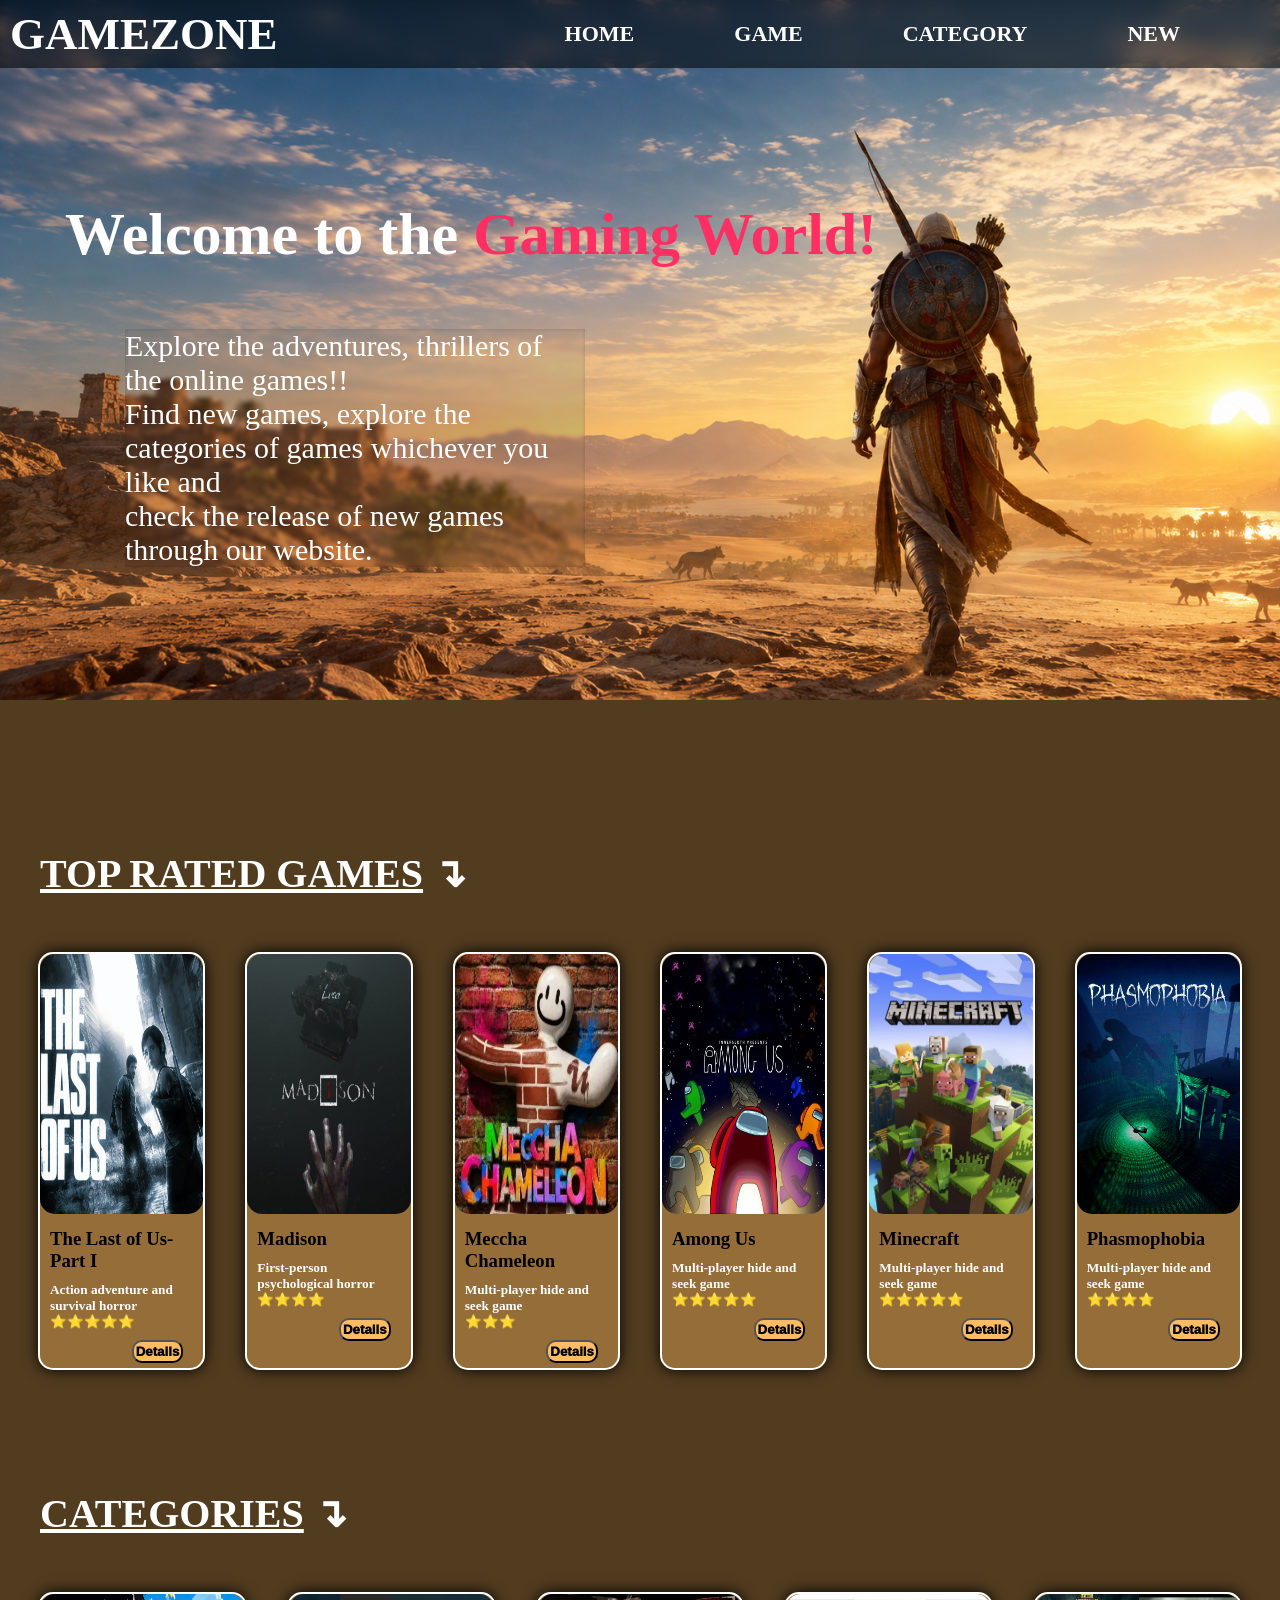
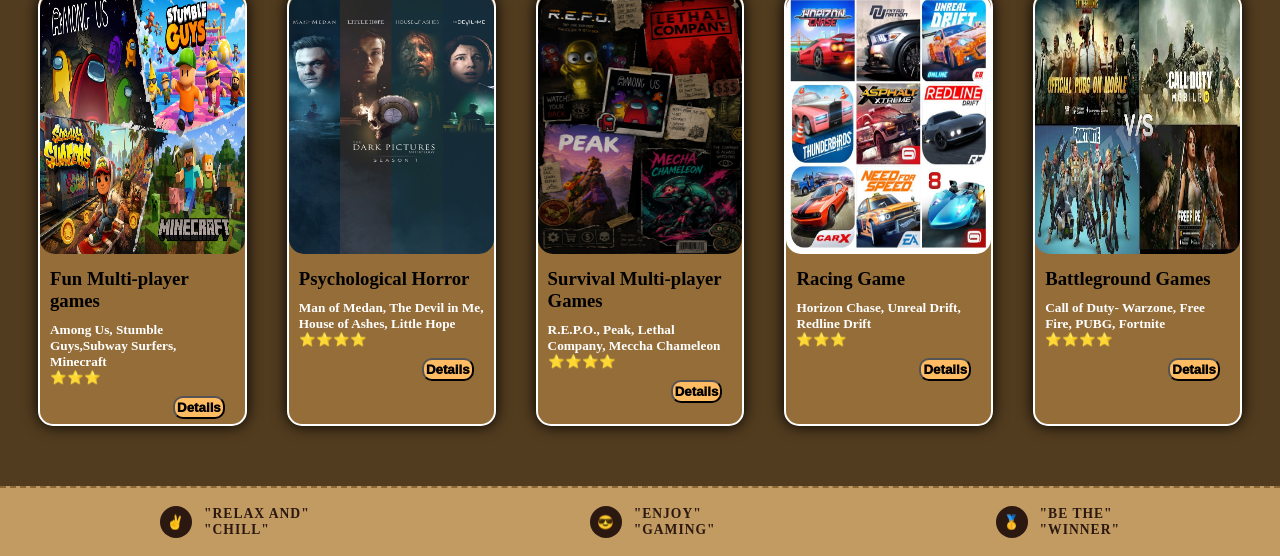
<file: index.html>
<!DOCTYPE html>
<html lang="en">
<head>
    <meta charset="UTF-8">
    <meta name="viewport" content="width=device-width, initial-scale=1.0">
    <title>Gamezone</title>
    <link rel="icon" type="image/png" href="image/ChatGPT Image Aug 25, 2026, 10_37_10 PM.png">

    <link rel="stylesheet"  href="indexstyle.css">
</head>
<body>
    <!-- navbar -->
        <nav class="navbar">
        <h1>GAMEZONE</h1>
        <div class="nav-links">
            <a href="#home">HOME</a>
            <a href="game.html" target="_blank">GAME</a>
            <a href="category.html" target="_blank">CATEGORY</a>
            <a href="new.html" target="_blank">NEW</a>
        </div>
     </nav>
     <!-- header -->
  <section class="section1">
    <header class="header">
        <div class="style">
            <h1>Welcome to the <span style="color: #FF2E63">Gaming World!</span></h1>
            <p>Explore the adventures, thrillers of the online games!!<br>
            Find new games, explore the categories of games whichever you like and</br> check the release of new games through our website.</p>
        </div>
    </header>
    </section>
    <!-- main section/ games list -->
    
        <main class="section">
           
            <h1 class="heading"><u>TOP RATED GAMES</u> ↴</h1>
            <div class="games">
                <div class="card">
                    <img src="image/Screenshot 2026-08-26 005801.png" alt="The Last of Us-Part I">
                    <h3>The Last of Us-Part I</h3>
                    <h5>Action adventure and survival horror<br>⭐⭐⭐⭐⭐</h5>
                    <a href="game.html" target="_blank"><button>Details</button></a>
                </div>
                <div class="card">
                    <img src="image/Screenshot 2026-08-26 010756.png" alt="Madison">
                    <h3>Madison</h3>
                    <h5>First-person psychological horror<br>⭐⭐⭐⭐</h5>
                    <a href="" target="_blank"><button>Details</button></a>
                </div>
                <div class="card">
                    <img src="image/image.png" alt="Meccha Chameleon">
                    <h3>Meccha Chameleon</h3>
                    <h5>Multi-player hide and seek game<br>⭐⭐⭐</h5>
                    <a href="" target="_blank"><button>Details</button></a>
                </div>
                <div class="card">
                    <img src="image/among us.jpg" alt="Among Us">
                    <h3>Among Us</h3>
                    <h5>Multi-player hide and seek game<br>⭐⭐⭐⭐⭐</h5>
                    <a href="" target="_blank"><button>Details</button></a>
                </div>
                <div class="card">
                    <img src="image/download (15).jpg" alt="Minecraft">
                    <h3>Minecraft</h3>
                    <h5>Multi-player hide and seek game<br>⭐⭐⭐⭐⭐</h5>
                    <a href="" target="_blank"><button>Details</button></a>
                </div>
                <div class="card">
                    <img src="image/download (16).jpg" alt="Phasmophobia">
                    <h3>Phasmophobia</h3>
                    <h5>Multi-player hide and seek game<br>⭐⭐⭐⭐</h5>
                    <a href="" target="_blank"><button>Details</button></a>
                </div>
            </div>
            <h1 class="heading1"><u>CATEGORIES</u> ↴</h1>
            <div class="games">
                <div class="card">
                    <img src="image/ChatGPT Image Aug 31, 2026, 08_22_46 PM.png" alt="fun multiplayer game">
                    <h3>Fun Multi-player games</h3>
                    <h5>Among Us, Stumble Guys,Subway Surfers, Minecraft<br>⭐⭐⭐</h5>
                    <a href="" target="_blank"><button>Details</button></a>
                </div>
                <div class="card">
                    <img src="image/download (1).jpg" alt="Psychological horror">
                    <h3>Psychological Horror</h3>
                    <h5>Man of Medan, The Devil in Me, House of Ashes, Little Hope<br>⭐⭐⭐⭐</h5>
                    <a href="category.html" target="_blank"><button>Details</button></a>
                </div>
                <div class="card">
                    <img src="image/ChatGPT Image Aug 26, 2026, 09_21_46 PM.png" alt="Multi-player games">
                    <h3>Survival Multi-player Games</h3>
                    <h5>R.E.P.O., Peak, Lethal Company, Meccha Chameleon<br>⭐⭐⭐⭐</h5>
                    <a href="" target="_blank"><button>Details</button></a>
                </div>
                 <div class="card">
                    <img src="image/Unreal Drift Horizon Chase Thunderbirds Parking Challenge Asphalt Xtreme Redline Drift Nitro Nation Asphalt 8 Airborne Need For Speed No Limits & CarX Highway Racing Best Racing Games Android (2017).jpg" alt="race game">
                    <h3>Racing Game</h3>
                    <h5>Horizon Chase, Unreal Drift, Redline Drift<br>⭐⭐⭐</h5>
                    <a href="" target="_blank"><button>Details</button></a>
                </div>
                <div class="card">
                    <img src="image/World.jpg" alt="Battleground games">
                    <h3>Battleground Games</h3>
                    <h5>Call of Duty- Warzone, Free Fire, PUBG, Fortnite<br>⭐⭐⭐⭐</h5>
                    <a href="" target="_blank"><button>Details</button></a>
                </div>
            </div>
        </main>
      <!-- footer -->
    <footer class="footer">
        <div class="footer-end">
            <div class="footer-icon">✌️</div>
            <div>
                "RELAX AND"
                <br>
                "CHILL"
            </div>
        </div>
        <div class="footer-end">
            <div class="footer-icon">😎</div>
            <div>
                "ENJOY"
                <br>
                "GAMING"
            </div> 

        </div>
        <div class="footer-end">
            <div class="footer-icon">🥇</div>
            <div>
                "BE THE"
                <br>
                "WINNER"
            </div> 
               
        </div>

    </footer>

    </body>
    </html>
</file>
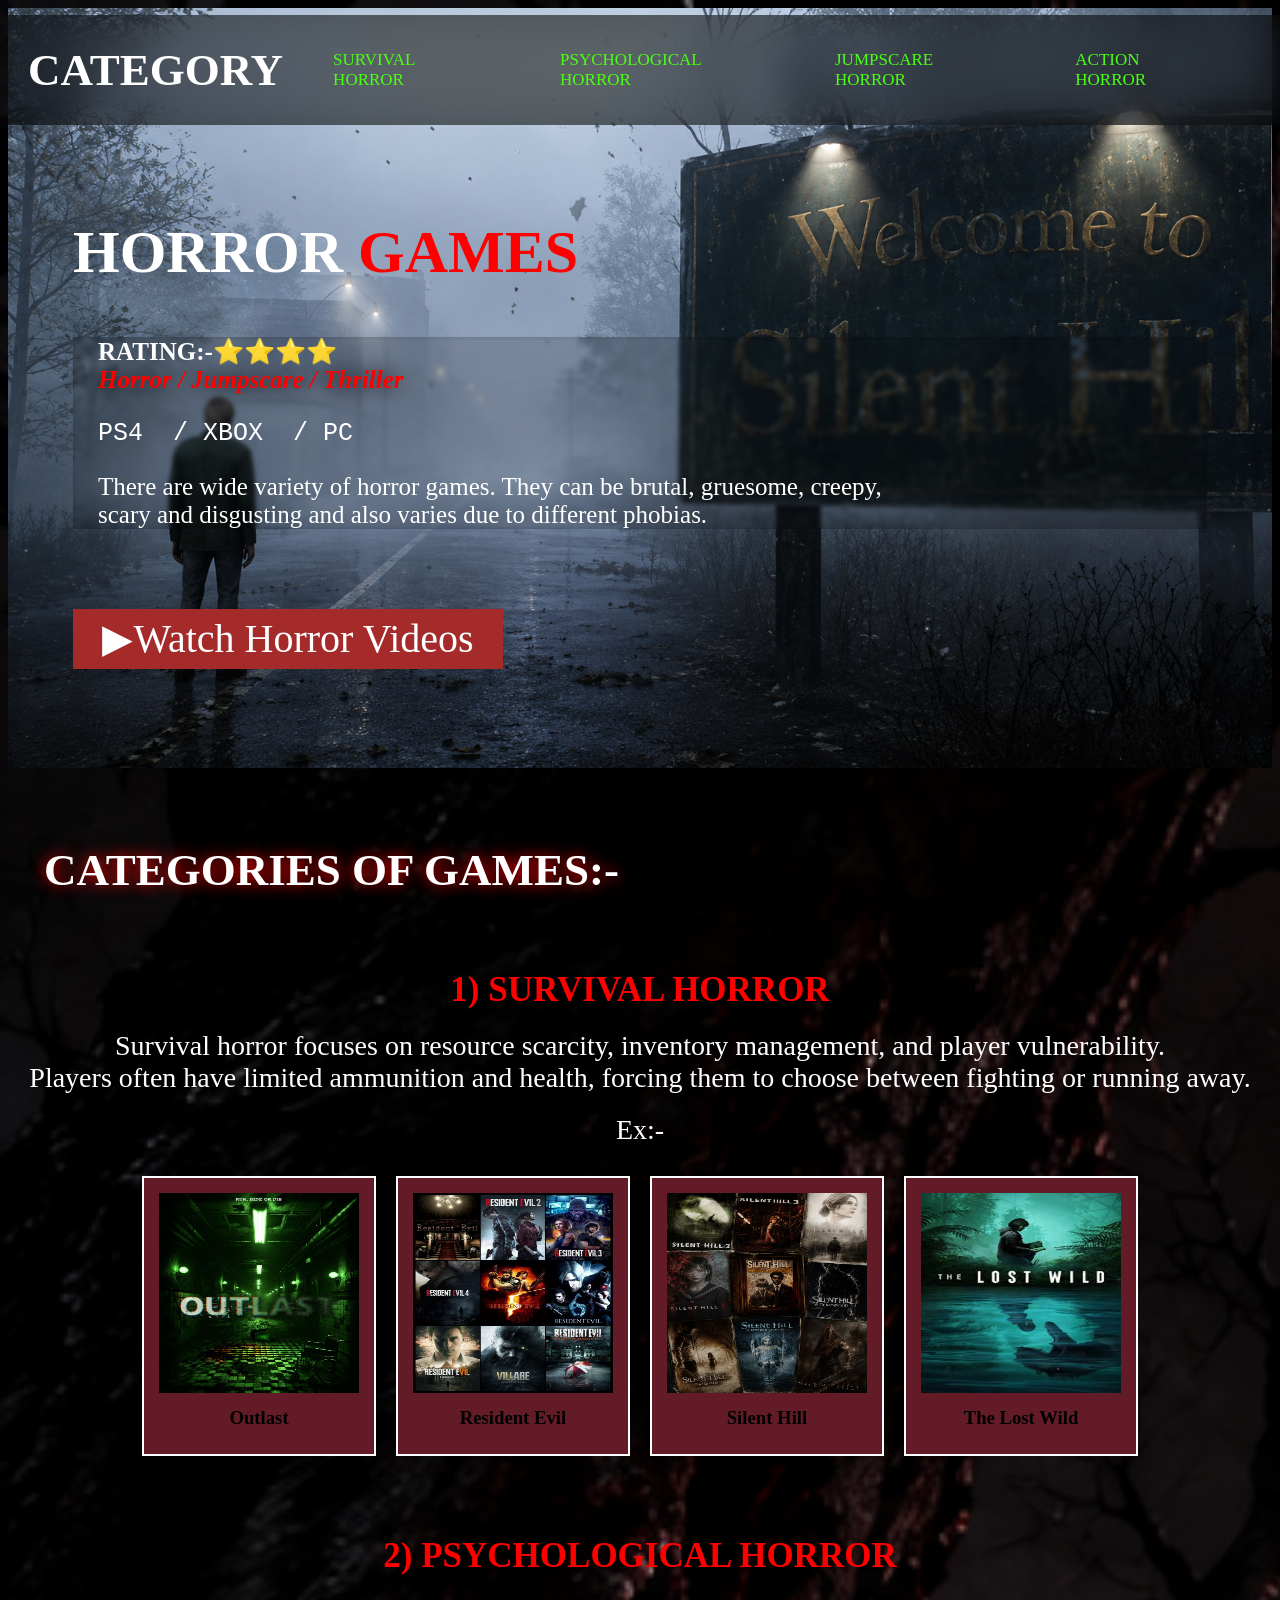
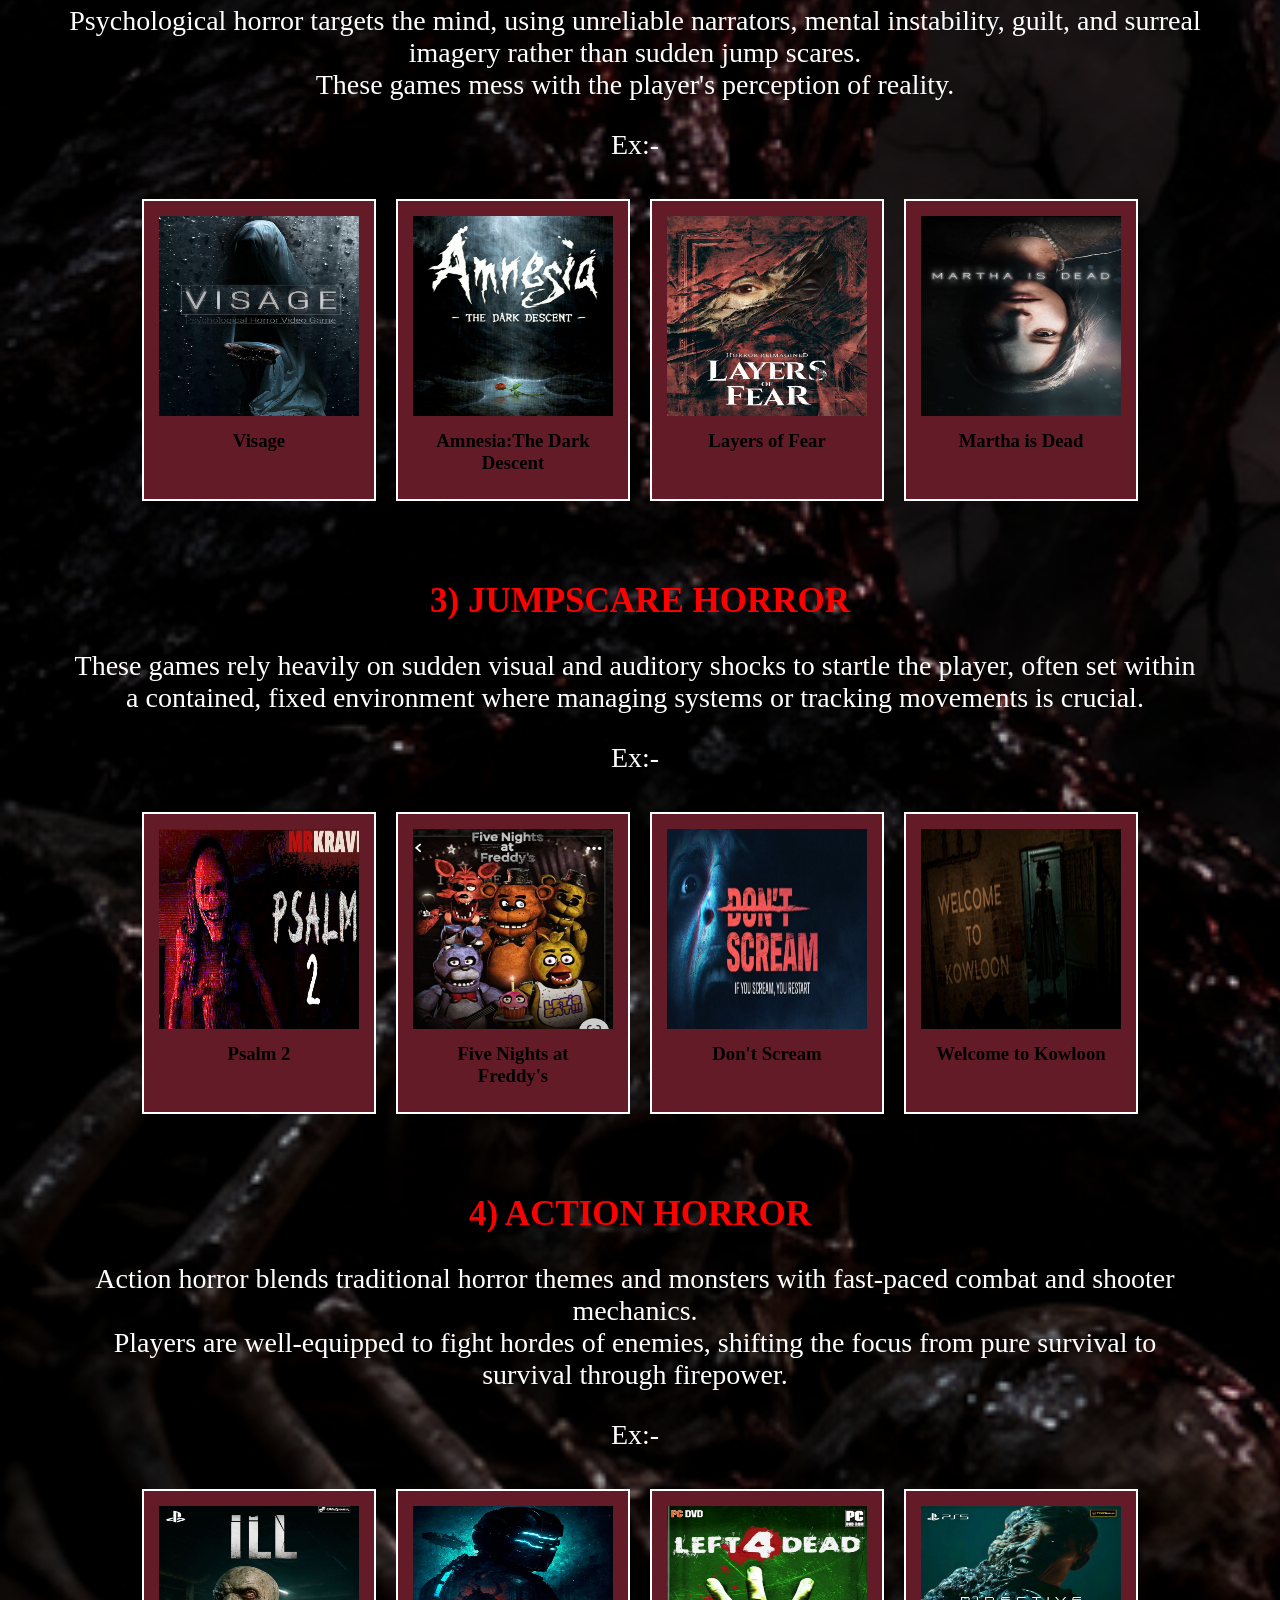
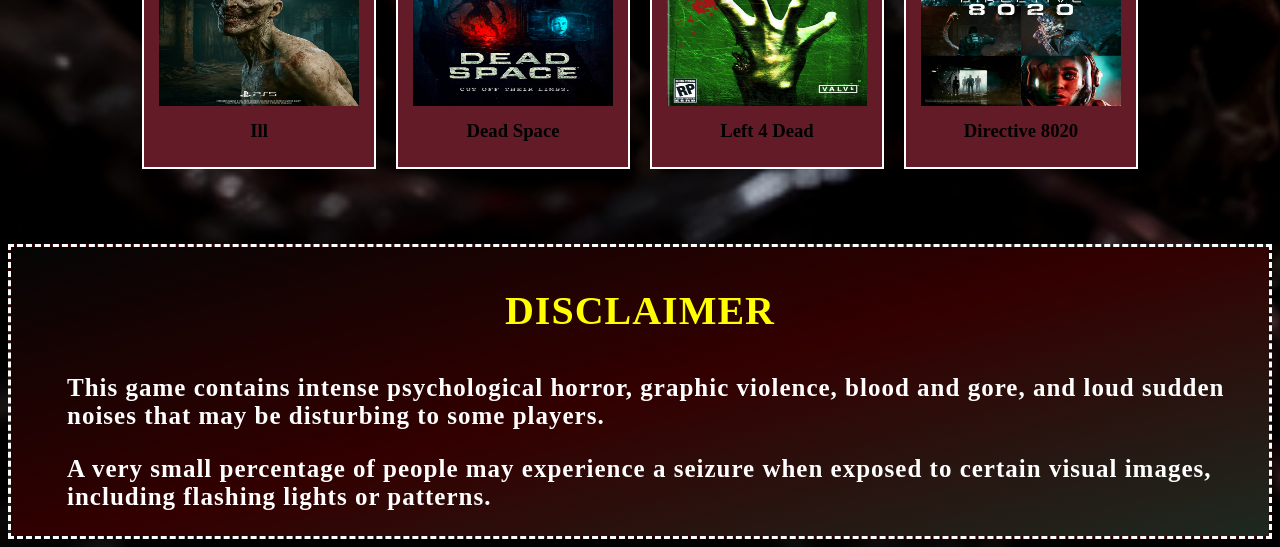
<file: category.html>
<!DOCTYPE html>
<html lang="en">
<head>
    <meta charset="UTF-8">
    <meta name="viewport" content="width=device-width, initial-scale=1.0">
    <title>CATEGORIES</title>
    <link rel="icon" type="image/png" href="image/download (3).jpg">
    <link rel="stylesheet" href="categorystyle.css">
</head>
<body background="image/ChatGPT Image Aug 27, 2026, 02_06_18 PM.png">
    <!-- navbar -->
        <section class="section1">
        <nav class="navbar">
        <h2>CATEGORY</h2>
        <div class="navlinks">
         <a href="#s-horror">SURVIVAL HORROR</a>
        <a href="#p-horror">PSYCHOLOGICAL HORROR</a>
        <a href="#j-horror">JUMPSCARE HORROR</a>
        <a href="#a-horror">ACTION HORROR</a>
        </div>
     </nav>
      <!-- header -->
  
    <header class="header">
        <div class="style">
            <h2>HORROR <span style="color: red"> GAMES</span></h2>
           <div class="box">
               <div class="rate">

                <b>RATING:-</b>⭐⭐⭐⭐<br>      <b><i><span style="color: red;">Horror  /  Jumpscare  /  Thriller</i></span></b>
               <pre>PS4  / XBOX  / PC</pre>
              <p>There are wide variety of horror games. They can be brutal, gruesome, creepy,<br> scary and disgusting and also varies due to different phobias.</p>
               </div>
           </div>
           <div class="video">
        
                    <p><a href="https://www.youtube.com/watch?v=gaofRVywL14" target="_blank">▶Watch Horror Videos</a></p>
           </div>

    </header>
  </section>
  <!-- main section -->
 <section class="section2">
 <main class="hero">
    <h1>CATEGORIES OF GAMES:-</h1>
    <br>
    <div class="one">
    
        <section id="s-horror">
            <h2>1) SURVIVAL HORROR</h2>
            <p>Survival horror focuses on resource scarcity, inventory management, and player vulnerability. <br>Players often have limited ammunition and health, forcing them to choose between fighting or running away.</p>
            <p>Ex:-</p>
            <div class="games">
                <div class="card">
                <img src="image/Outlast Poster.jpg" alt="outlast">
                <h3>Outlast</h3>
                </div>
                <div class="card">
                <img src="image/download (4).jpg" alt="Resident Evil">
                <h3>Resident Evil</h3>
                </div>
                <div class="card">
                    <img src="image/Silent Hill.jpg" alt="Silent Hill">
                    <h3>Silent Hill</h3>
                </div>
                <div class="card">
                <img src="image/New Dinosaur Survival-Horror Game Confirmed for___.jpg" alt="the lost wild">
                <h3>The Lost Wild</h3>
                </div>
            </div>
        </section>
</section>
<section class="section3">
            <section id="p-horror">
                <div class="two">
                <h2>2) PSYCHOLOGICAL HORROR</h2>
                <p>Psychological horror targets the mind, using unreliable narrators, mental instability, guilt, and surreal imagery rather than sudden jump scares.<br> These games mess with the player's perception of reality.</p>
                <p>Ex:-</p>
                <div class="games">
                    <div class="card">
                <img src="image/VISAGE (2020 VIDEO GAME) - PARANORMAL PROPAGANDA.jpg" alt="visage">
                <h3>Visage</h3>
                </div>
                <div class="card">
                <img src="image/Amnesia_ The Dark Descent (2010).jpg" alt="Amnesia">
                <h3>Amnesia:The Dark Descent</h3>
                </div>
                <div class="card">
                    <img src="image/download (5).jpg" alt="LAYERS OF FEAR">
                    <h3>Layers of Fear</h3>
                </div>
                <div class="card">
                <img src="image/martha is ded.jpg" alt="Martha is dead">
                <h3>Martha is Dead</h3>
                </div>
            </div>
            </div>
        </section>
    </section>
    <section class="section4">
        <section id="j-horror">
            <div class="three">
            <h2>3) JUMPSCARE HORROR</h2>
            <p>These games rely heavily on sudden visual and auditory shocks to startle the player, often set within a contained, fixed environment where managing systems or tracking movements is crucial.</p>
            <p>Ex:-</p>
            <div class="games">
                <div class="card">
                <img src="image/Screenshot 2026-08-31 234610.png" alt="psalm">
                <h3>Psalm 2</h3>
                </div>
                <div class="card">
                <img src="image/fnaf.jpg" alt="fnaf">
                <h3>Five Nights at Freddy's</h3>
                </div>
                <div class="card">
                    <img src="image/Scream Sound _ Free Horror Game Downloads for Spooky Fun __ Fast Access to Top Picks.jpg" alt="don't Scream">
                    <h3>Don't Scream</h3>
                </div>
                <div class="card">
                <img src="image/Welcome to Kowloon.jpg" alt="wtk">
                <h3>Welcome to Kowloon</h3>
                </div>
            </div>
            </div>
        </section>
    </section>
    <section class="section5">
        <section id="a-horror">
          <div class="four">
            <h2>4) ACTION HORROR</h2>
            <p>Action horror blends traditional horror themes and monsters with fast-paced combat and shooter mechanics.<br> Players are well-equipped to fight hordes of enemies, shifting the focus from pure survival to survival through firepower.</p>
            <p>Ex:-</p>
            <div class="games">
                <div class="card">
                <img src="image/ILL.jpg" alt="ill">
                <h3>Ill</h3>
                </div>
                <div class="card">
                <img src="image/DEAD SPACE.jpg" alt="dead space">
                <h3>Dead Space</h3>
                </div>
                <div class="card">
                    <img src="image/Left 4 Dead!.jpg" alt="left 4 dead">
                    <h3>Left 4 Dead</h3>
                </div>
                <div class="card">
                <img src="image/DIRECTIVE 8020.jpg" alt="D 8020">
                <h3>Directive 8020</h3>
                </div>
            </div>
            </div>
        </section>
    </section>
    </div>
</main>
</body>
<footer class="footer">
   <section class="section6">
    <div>
        <h3>DISCLAIMER</h3>
        <P>This game contains intense psychological horror, graphic violence, blood and gore, and loud sudden noises that may be disturbing to some players.</P>
        <p>A very small percentage of people may experience a seizure when exposed to certain visual images, including flashing lights or patterns.</p>
    </div>
  </section>
</footer>
   
</html>
</file>
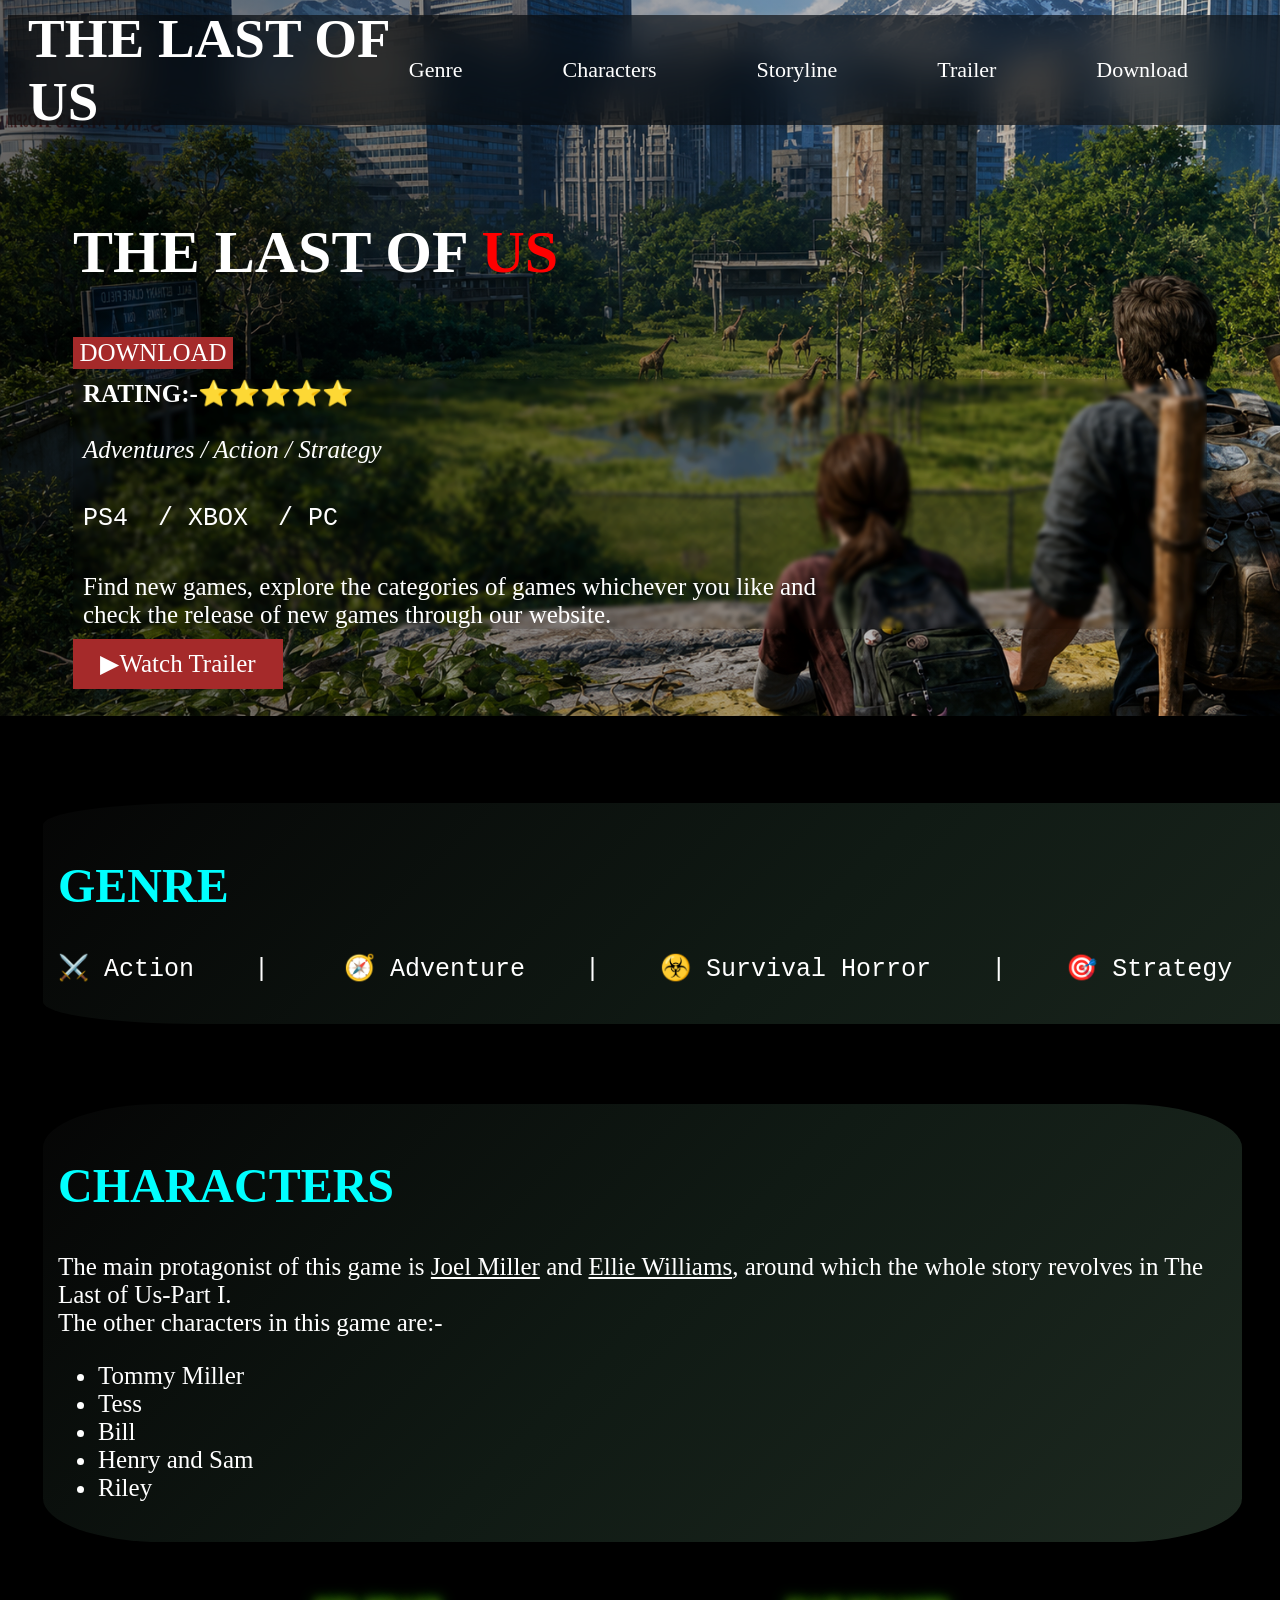
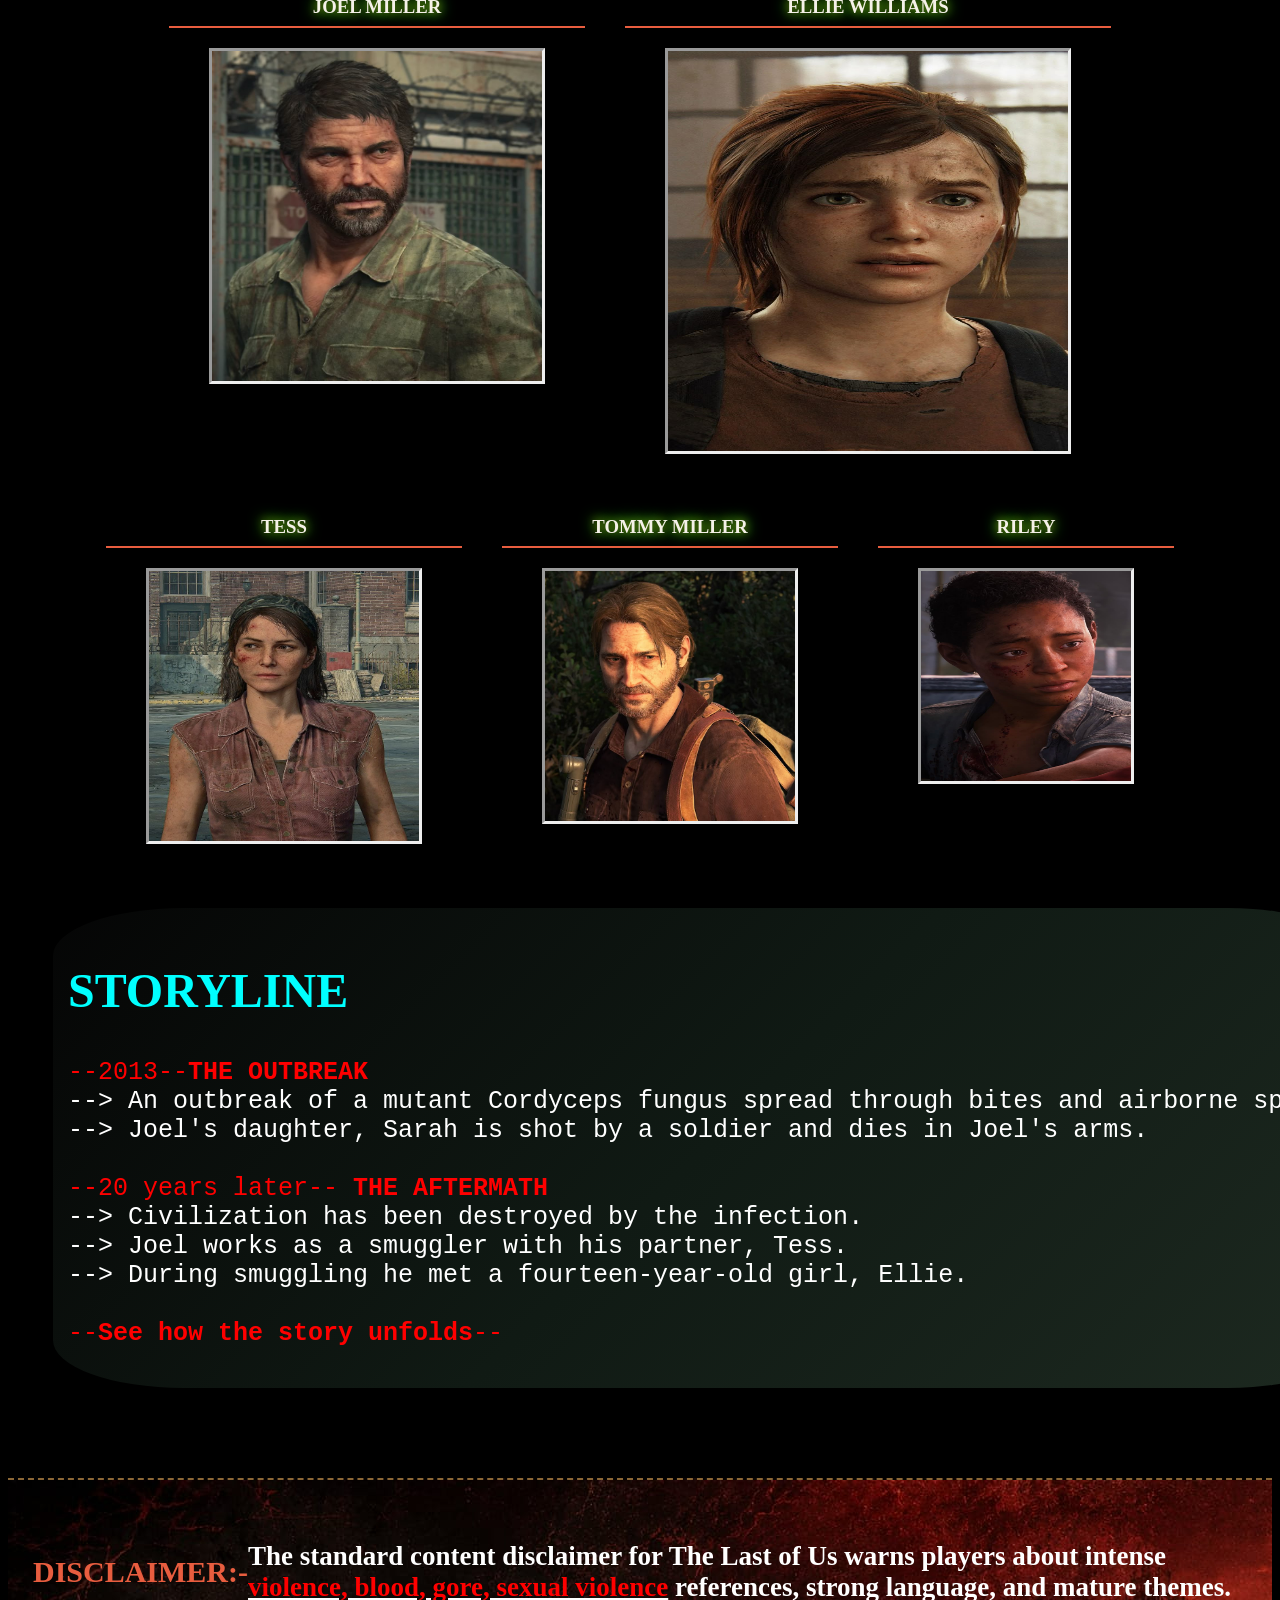
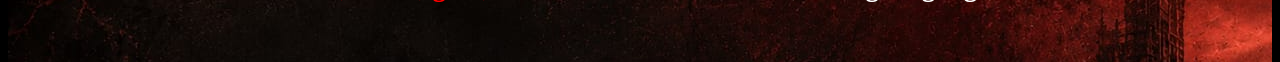
<file: game.html>
<!DOCTYPE html>
<html lang="en">
<head>
    <meta charset="UTF-8">
    <meta name="viewport" content="width=device-width, initial-scale=1.0">
    <title>THE LAST OF US</title>
    <link rel="icon" type="image/png" href="image/Screenshot 2026-08-26 005801.png">
    <link rel="stylesheet" href="gamestyle.css">
</head>
<body>
<!-- navbar -->
 <section class="section1">
        <nav class="navbar">
        <h1>THE LAST OF US</h1>
        <div class="navlinks">
            <a href="#genre">Genre</a>
            <a href="#characters">Characters</a>
            <a href="#storyline">Storyline</a>
            <a href="#trailer">Trailer</a>
            <a href="#download">Download</a>
        </div>
     </nav>
     <!-- header -->
    <header class="header">
        <div class="style">
            <h2>THE LAST OF <span style="color: red">US</span></h2>
             <div class="end-icon">
         <section id="download">
            <p><a href="https://store.steampowered.com/app/1888930/The_Last_of_Us_Part_I/" target="_blank">DOWNLOAD</a></p>
         </section>
             </div>
            <div class="box"><p><b>RATING:-</b>⭐⭐⭐⭐⭐<br><br><i>       Adventures /  Action   / Strategy</i></pre> </p>
         <pre><p>PS4  / XBOX  / PC</p></pre>
            <p>Find new games, explore the categories of games whichever you like and</br> check the release of new games through our website.</p>
            </div>
            <div class="trailer">
                <section id="trailer">
                    <p><a href="https://www.youtube.com/watch?v=WxjeV10H1F0" target="_blank">▶Watch Trailer</a></p>
                </section>
            </div>
        </div>
    </header>
    </section>
    <!-- main section-->
    <section class="section2">
        <section id="genre" class="gen">
         <div class="hero">
            <span style="color: cyan"><h2>GENRE</h2></span>
            <pre><p><span style="color: white">⚔️ Action    |     🧭 Adventure    |    ☣️ Survival Horror    |    🎯 Strategy    |    ⚠️Consequences</span></p></pre></div>
        </section>
    </section>
   <section class="section3">
      <section id="characters" class="char">
       <div class="hero">
            <span style="color: cyan"><h2>CHARACTERS</h2></span>
            <p><span style="color: white">The main protagonist of this game is <u>Joel Miller</u> and <u>Ellie Williams</u>, around which the whole story revolves in The Last of Us-Part I.</br> The other characters in this game are:-<ul><li>Tommy Miller</li><li>Tess</li><li>Bill</li><li>Henry and Sam</li><li>Riley</li></ul></p></span></div>
      </section>
    </section>
    <section class="section4">
       <div class="hero2">
        <section id="characters" class="cast">
             <div class="name">
                <div class="joel">
                <h3>JOEL MILLER</h3>
                <img src="image/✧ joel miller.jpg">
                </div>
            </div>
            <div class="name">
                <div class="ellie">
                <h3>ELLIE WILLIAMS</h3>
                <img src="image/The last of Us Ellie.jpg" >
                </div>
            </div>
           
            <div class="name">
                <div class="tess">
                <h3>TESS</h3>
                <img src="image/tess servopoulos.jpg">
                </div>
            </div>  
             <div class="name">
                <div class="tommy">
                <h3>TOMMY MILLER</h3>
                <img src="image/✧ tommy miller.jpg">
                </div>
            </div> 
            <div class="name">
                <div class="riley">
                <h3>RILEY</h3>
                <img src="image/╰┈➤ The Last of Us icon _ Riley Abel ༊_·˚.jpg">
                </div>
            </div>
        </section>
    </section>
   <section class="section5">
    <section id="storyline" class="story">
        <div class="hero">
        <h2>STORYLINE</H2>
        <pre><p><span style="color: red;">--2013--<B>THE OUTBREAK</B></span>
--> An outbreak of a mutant Cordyceps fungus spread through bites and airborne spores
--> Joel's daughter, Sarah is shot by a soldier and dies in Joel's arms.

<span style="color: red;">--20 years later--<B> THE AFTERMATH</B></span>
--> Civilization has been destroyed by the infection.
--> Joel works as a smuggler with his partner, Tess.
--> During smuggling he met a fourteen-year-old girl, Ellie.

<span style="color: red;">--<B>See how the story unfolds</B>--</span></p></pre></div>
    </section>
</section>
</main>
</body>
<section class="section6">
    <footer class="footer">
    <h2><b>DISCLAIMER:-</h2><h4><span style="color: burlywood;"></span>The standard content disclaimer for The Last of Us warns players about intense<u><span style="color: #FF0000;"> violence, blood, gore, sexual violence</span></u> references, strong language, and mature themes.</span></b></h4>
</footer>
</section>

</html>
</file>
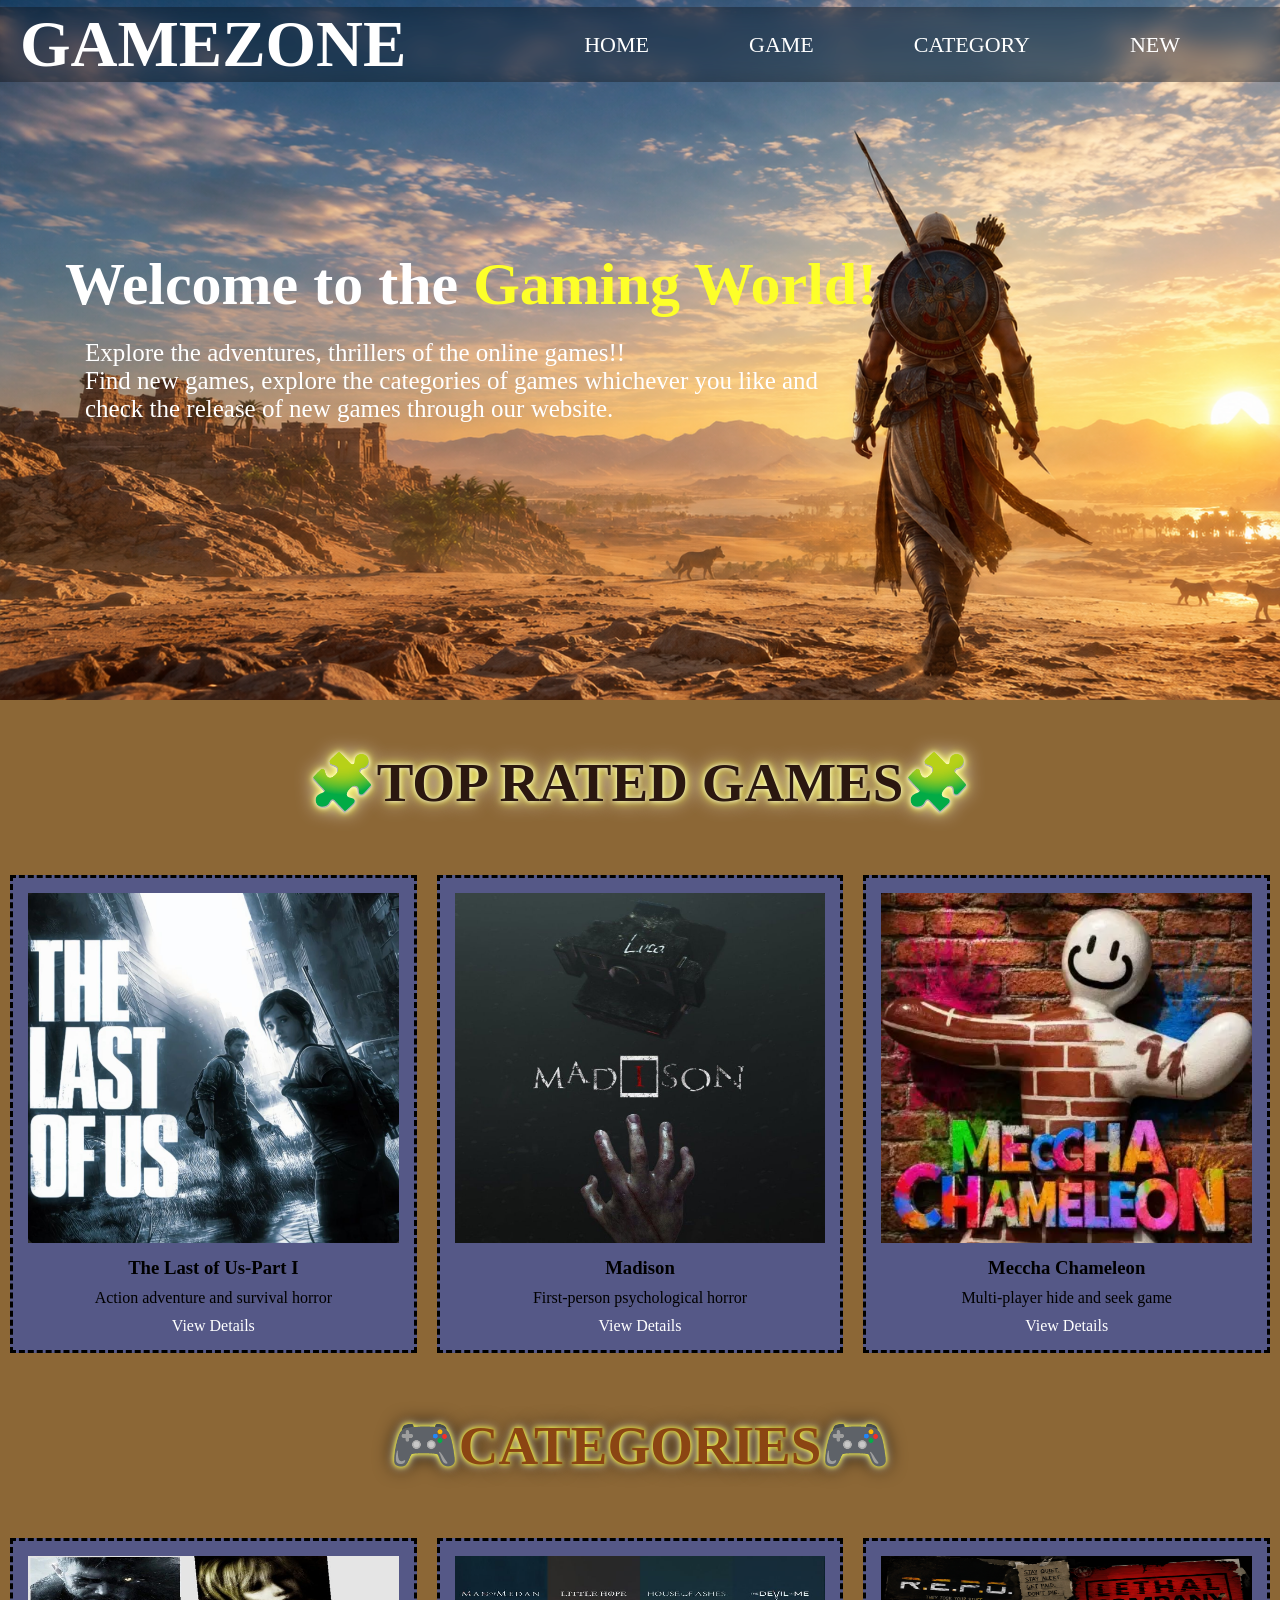
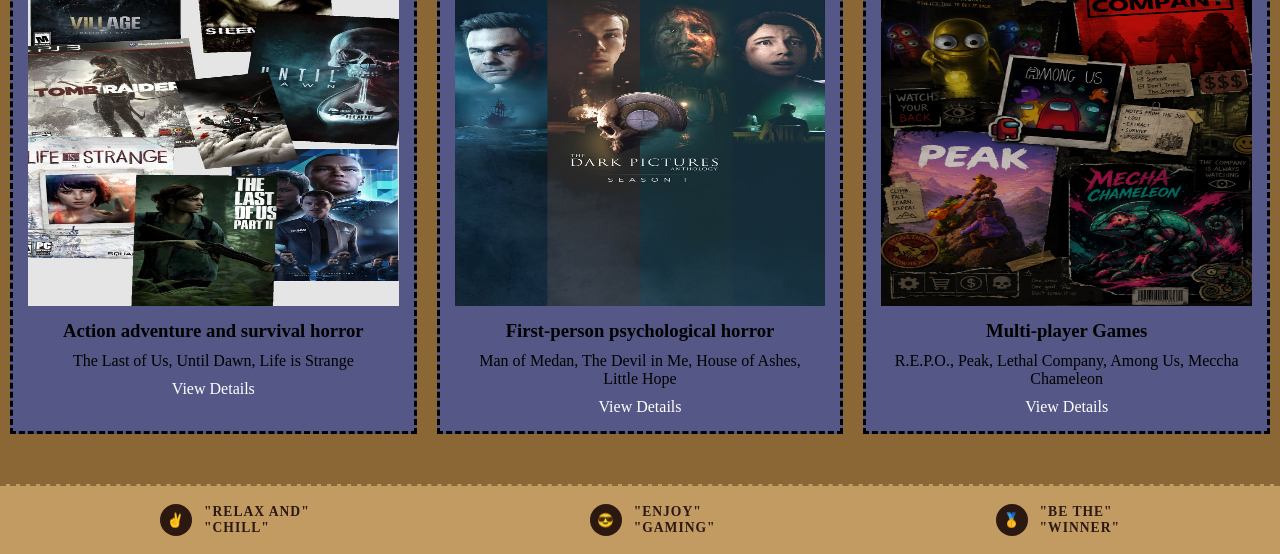
<file: home.html>
<!DOCTYPE html>
<html lang="en">
<head>
    <meta charset="UTF-8">
    <meta name="viewport" content="width=device-width, initial-scale=1.0">
    <title>Gamezone</title>
    <link rel="icon" type="image/png" href="/image/ChatGPT Image Aug 25, 2026, 10_37_10 PM.png">

    <link rel="stylesheet"  href="/homestyle.css">
</head>
<body>
    <!-- navbar -->
    <section class="section1">
        <nav class="navbar">
        <h1>GAMEZONE</h1>
        <div class="navlinks">
            <a href="#home">HOME</a>
            <a href="/game.html" target="_blank">GAME</a>
            <a href="/category.html" target="_blank">CATEGORY</a>
            <a href="/new.html" target="_blank">NEW</a>
        </div>
     </nav>
     <!-- header -->
    <header class="header">
        <div class="style">
            <h1>Welcome to the <span style="color: #FDFF29;">Gaming World!</span></h1>
            <p>Explore the adventures, thrillers of the online games!!<br>
            Find new games, explore the categories of games whichever you like and</br> check the release of new games through our website.</p>
        </div>
    </header>
    </section>
    <!-- main section/ games list -->
    <section class="section2">
        <main class="section">
           
            <h1 class="heading">🧩TOP RATED GAMES🧩</h1>
            <div class="games">
                <div class="card">
                    <img src="/image/Screenshot 2026-08-26 005801.png" alt="The Last of Us-Part I">
                    <h3>The Last of Us-Part I</h3>
                    <p>Action adventure and survival horror</p>
                    <a href="/game.html" target="_blank">View Details</a>
                </div>
                <div class="card">
                    <img src="/image/Screenshot 2026-08-26 010756.png" alt="Madison">
                    <h3>Madison</h3>
                    <p>First-person psychological horror</p>
                    <a href="" target="_blank">View Details</a>
                </div>
                <div class="card">
                    <img src="/image/image.png" alt="Meccha Chameleon">
                    <h3>Meccha Chameleon</h3>
                    <p>Multi-player hide and seek game</p>
                    <a href="" target="_blank">View Details</a>
                </div>
            </div>
            <h1 class="heading1">🎮CATEGORIES🎮</h1>
            <div class="games">
                <div class="card">
                    <img src="/image/download.jpg" alt="Survival horror">
                    <h3>Action adventure and survival horror</h3>
                    <p>The Last of Us, Until Dawn, Life is Strange</p>
                    <a href="" target="_blank">View Details</a>
                </div>
                <div class="card">
                    <img src="/image/download (1).jpg" alt="Psychological horror">
                    <h3>First-person psychological horror</h3>
                    <p>Man of Medan, The Devil in Me, House of Ashes, Little Hope</p>
                    <a href="/category.html" target="_blank">View Details</a>
                </div>
                <div class="card">
                    <img src="/image/ChatGPT Image Aug 26, 2026, 09_21_46 PM.png" alt="Multi-player games">
                    <h3>Multi-player Games</h3>
                    <p>R.E.P.O., Peak, Lethal Company, Among Us, Meccha Chameleon</p>
                    <a href="" target="_blank">View Details</a>
                </div>
            </div>
        </main>
    </section>
      <!-- footer -->
    <footer class="footer">
        <div class="footer-end">
            <div class="footer-icon">✌️</div>
            <div>
                "RELAX AND"
                <br>
                "CHILL"
            </div>
        </div>
        <div class="footer-end">
            <div class="footer-icon">😎</div>
            <div>
                "ENJOY"
                <br>
                "GAMING"
            </div> 

        </div>
        <div class="footer-end">
            <div class="footer-icon">🥇</div>
            <div>
                "BE THE"
                <br>
                "WINNER"
            </div> 
               
        </div>

    </footer>

    </body>
    </html>
</file>
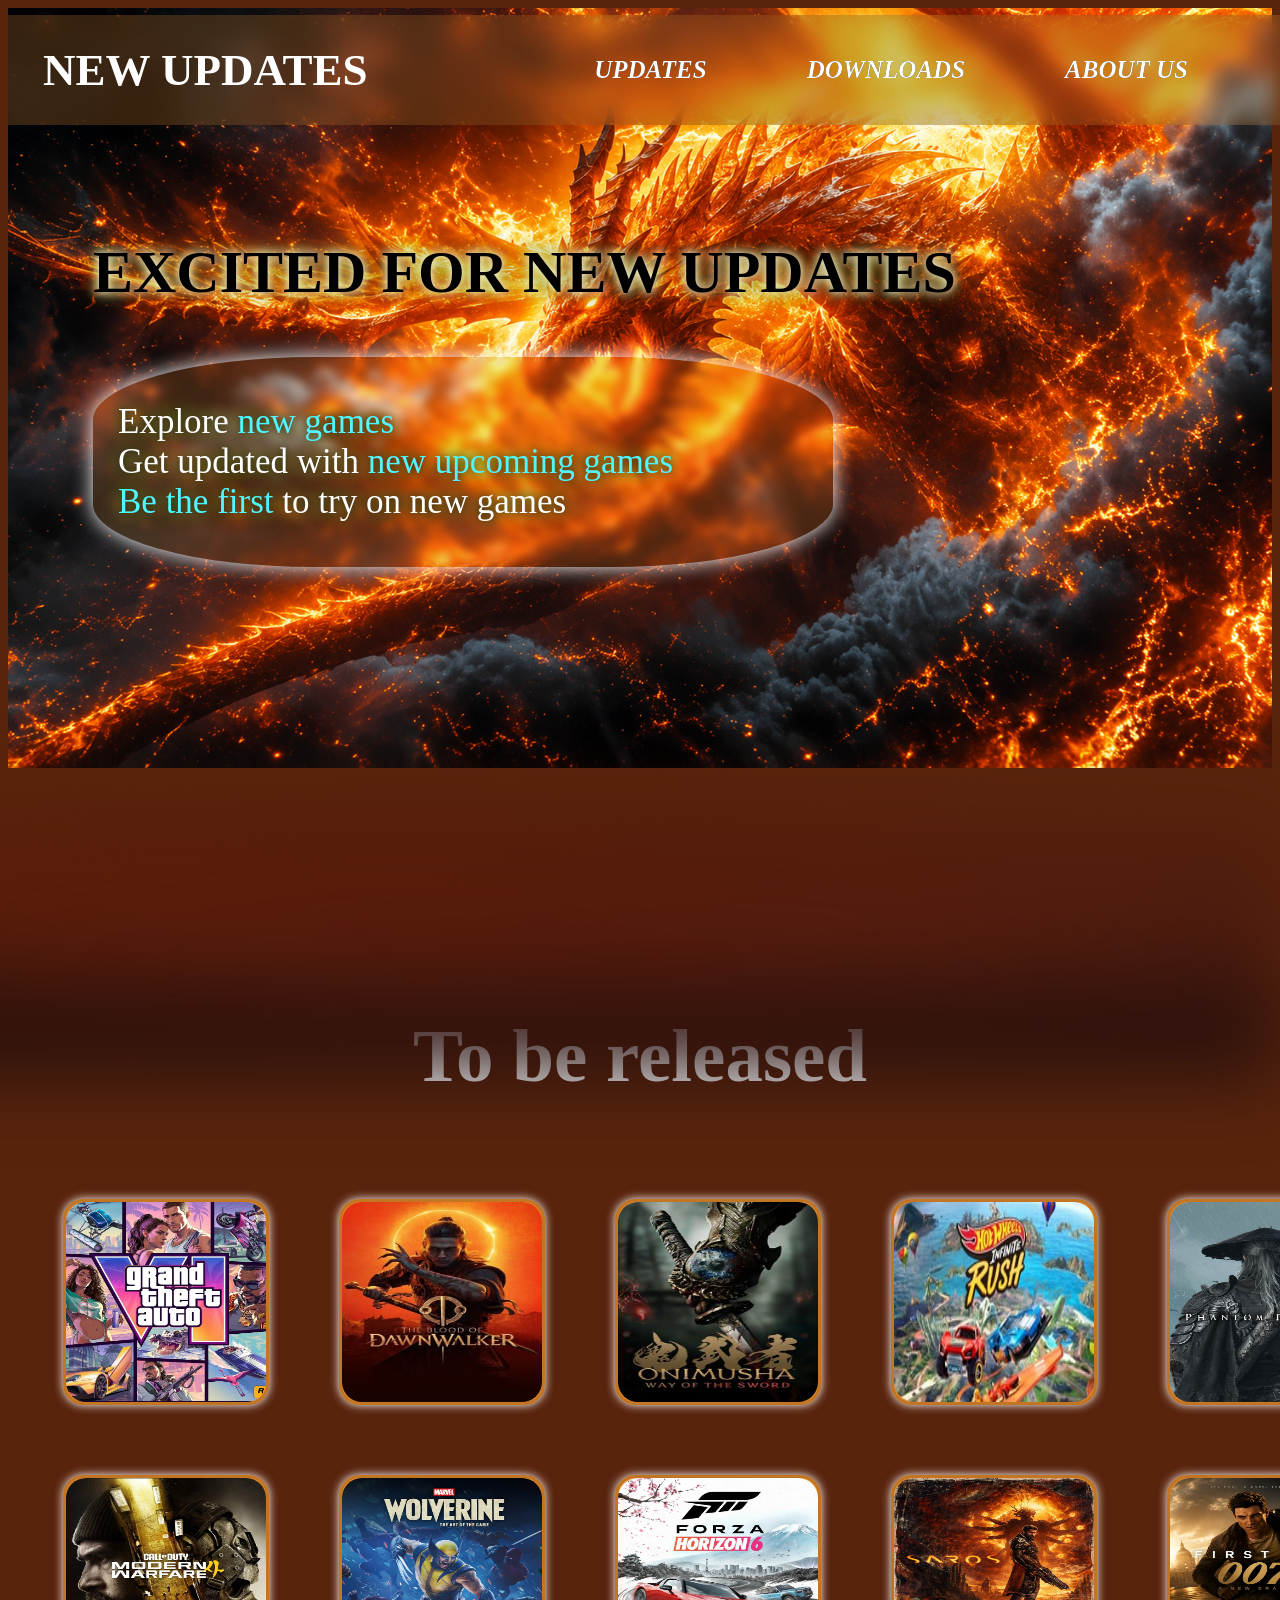
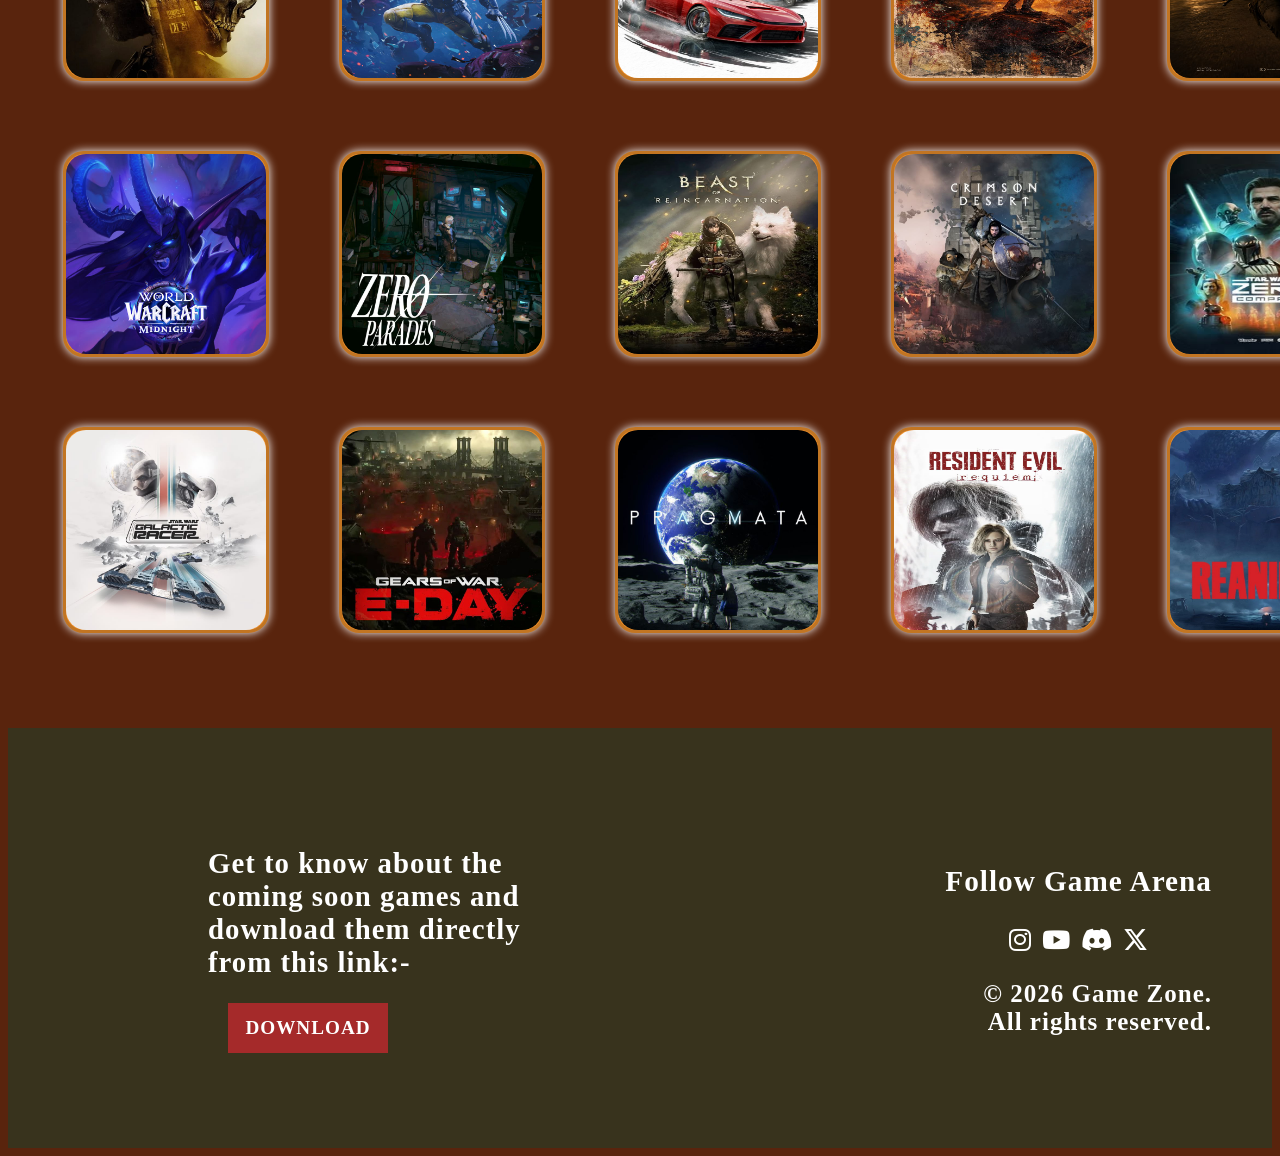
<file: new.html>
<!DOCTYPE html>
<html lang="en">
<head>
    <meta charset="UTF-8">
    <meta name="viewport" content="width=device-width, initial-scale=1.0">
    <title>NEW</title>
    <link rel="icon" type="image/png" href="image/apps new version.jpg">
    <link rel="stylesheet" href="newstyle.css">
    <link rel="stylesheet"
      href="https://cdnjs.cloudflare.com/ajax/libs/font-awesome/6.5.2/css/all.min.css">
</head>
<body>
    <!-- navbar -->
    <section class="section1">
        <nav class="navbar">
        <h2>NEW UPDATES</h2>
        <div class="navlinks">
        <b><a href="#update">UPDATES</a></b>
        <b><a href="#downloads">DOWNLOADS</a></b>
        <b><a href="#about-us">ABOUT US</a></b>
        
        </div>
     </nav>
     <!-- header -->
     <header class="header">
        <div class="style">
            <h2><span style="color: black"> EXCITED FOR NEW UPDATES</h2>
            <div class="box">
                <p>Explore<span style="color: #51F6FF"> new games</span><br>Get updated with<span style="color: #51F6FF"> new upcoming games<br> Be the first</span> to try on new games</p>
            </div>
        </div>
        </header>
     </section>
      <!-- main section -->
   <section id="update">
        <section class="section2">
    
         <div class="new">
           <h1>To be released</h1>
       </section>
      <section class="section3">
            <div class="card-container">
                 <div class="card">
                    <img src="image/Official GTA VI cover art.jpg" alt="GTA 6">
                    
                </div>
                <div class="card">
                    <img src="image/4605986269936482176.jpg" alt="The blood of dawnwalker">
                    
                </div>
                <div class="card">
                    <img src="image/TGA 2024_ 10 Best Announcements Fans Are Hyped___.jpg" alt="Onimusha">
                   
                </div>
                <div class="card">
                    <img src="image/Hot Wheels_ Infinite Rush announced.jpg" alt="Hot Wheels_ Infinite Rush">
                    
                </div>
                <div class="card">
                    <img src="image/download (9).jpg" alt="Phantom Blade">
                </div>
                <div class="card">
                    <img src="image/Call Of Duty Modern Warfare 4.jpg" alt="COD">
                </div>
                <div class="card">
                    <img src="image/Marvel's Wolverine_ The Art of the Game.jpg" alt="wolverine">
                </div>
                <div class="card">
                    <img src="image/Forza Horizon 6.jpg" alt="forza horizon">
                </div>
                <div class="card">
                    <img src="image/Saros.jpg" alt="saros">
                </div>
                <div class="card">
                    <img src="image/James Bond 007 First Light 🕶️🏍️ _ Cinematic Spy Action Poster _ Next-Gen Gaming Art.jpg" alt="007">
                </div>
                <div class="card">
                    <img src="image/download (10).jpg" alt="wow">
                </div>
                <div class="card">
                    <img src="image/Environment Texturing _ Zero Parades, Daria Kalashnikova.jpg" alt="zero parades">
                </div>
                <div class="card">
                    <img src="image/download (11).jpg" alt="beast of reincarnation">
                </div>
                <div class="card">
                    <img src="image/Subtitle Bahasa Indonesia Crimson Desert (for pc & handheld).jpg" alt="crimson desert">
                </div>
                <div class="card">
                    <img src="image/Catch Star Wars Zero Company in Action in New___.jpg" alt="star wars zero company">
                </div>
                <div class="card">
                    <img src="image/download (13).jpg" alt="star wars">
                </div>
                <div class="card">
                    <img src="image/download (12).jpg" alt="e-day">
                </div>
                <div class="card">
                    <img src="image/250605 스테이트 오브 플레이 정리글.jpg" alt="pragmata">
                </div>
                <div class="card">
                    <img src="image/download (14).jpg" alt="resident evil9">
                </div>
                <div class="card">
                    <img src="image/reanimal.jpg" alt="reanimal">
                </div>
            </div>
      </section>
    <section class="section4">
   <footer class="footer">
      <section id="downloads">
       <div class="download">
        <h2>Get to know about the coming soon games and download them directly from this link:-</h2>
        <div class="download-icon">
            <a href="http://store.steampowered.com/explore/upcoming/" target="_blank">DOWNLOAD</a>
        </div>
       </div>
      </section>
    <section id="about-us">
        <div class="about">
           <h3>Follow Game Arena</h3>

    <div class="social-media">
        <a href="#"><i class="fa-brands fa-instagram"></i></a>
        <a href="#"><i class="fa-brands fa-youtube"></i></a>
        <a href="#"><i class="fa-brands fa-discord"></i></a>
        <a href="#"><i class="fa-brands fa-x-twitter"></i></a>
    </div>

    <p>© 2026 Game Zone. All rights reserved.</p>
        </div>
    </section>
  </footer>
</section>
</body>
</html>
</file>
<file: indexstyle.css>
* {
    box-sizing: border-box;
    margin: 0;
    padding: 0;
}
div {
    display: block;
    unicode-bidi: isolate;
}
body{
    background-color: #523C1F;   
    background-image: url("image/ChatGPT\ Image\ Aug\ 28\,\ 2026\,\ 03_09_54\ PM.png");
    background-repeat: no-repeat;
    background-size: cover;
    height: 700px;
    flex-wrap: wrap;
}
.navbar {
    display:flex;
    align-items: center;
    justify-content: space-between;
    width: 100%;
    background: rgba(0, 0, 0, 0.6); 
    backdrop-filter: blur(10px) brightness(1.2);
    -webkit-backdrop-filter: blur(10px);
    color: white;
    position: absolute;
    padding-bottom: 8px;
    padding-top: 8px;
    flex-wrap: wrap;
}
.nav-links {
        display:flex;
        align-items: center;
        gap:100px;
        margin-right: 100px;
}
.nav-links a {
           color: white;
           font-size: 22px;
           font-weight: 700;
}
.nav-links a:hover {
    color: maroon;
    transform: scale(1.25);
}
nav h1{
    text-align: left;
    font-size: 45px;
    animation: shine 4s infinite;
    margin-left: 10px;
}

@keyframes shine{
    0% {
        text-shadow: 0 0 20px red;
    }
    25% {
        text-shadow: 0 0 30px yellow;
    }
    50% {
        text-shadow: 0 0 50px orangered;
    }
    75% {
        text-shadow: 0 0 25px blue;
    }
    100% {
        text-shadow: 0 0 5px black;
    }

}
nav h3{
    display: flex;
    justify-content: space-between;
    
}
.header{
    height: 700px;
    color: white;
    font-size: 40px;
    padding: 200px 65px;
    flex-wrap: wrap;
}
.style p {
    margin: 60px;
    font-size: 30px;
    background: rgba(0, 0, 0, 0.2); 
    backdrop-filter: blur(2px) brightness(1.2);
    -webkit-backdrop-filter: blur(10px);
    max-width: 40%;
    flex-wrap: wrap;
}
main{
    display: block;
    unicode-bidi: isolate;
}
.heading{
    text-align: left;
    margin-top: 150px;
    margin-bottom: 35px;
    margin-left: 40px;
    color:white;
    font-weight: 300px;
    font-size: 40px;
}
.heading1{
    text-align: left;
    margin-top: 100px;
    margin-bottom: 35px;
    margin-left: 40px;
    color:white;
    font-weight: 300px;
    font-size: 40px;
}
.games{
    display: flex;
    justify-content: center;
    margin-left: 18px;
    margin-right: 18px;
}
.card{
    width: 400px;
    background-color: #946D39 ;   
    margin: 20px;
    text-align: center;
    border: 2px solid white;
    box-shadow: 0 0 15px black;
    border-radius: 15px;
    border-style: solid;
}
.card img{
    width: 100%;
    height: 260px;
    border-radius: 15px;
}
.card h3{
    margin: 10px;
    text-align: left;
}
.card h5{
    text-align: left;
    color: white;
    margin: 10px;
}
.card:hover{
    transform: scale(1.08);
    box-shadow: 0 20px 50px white;
}
.card p{
    margin: 10px;
}
.card a {
    display: block;
    text-align: right;
    color: blue;
    font-weight: 1000;
    margin-right: 20px;
}
.card button{
    background-color: #FFBC62;
    color: black;
    font-weight: 1000;
    border-radius: 10px;
    padding: 2px;
    margin-bottom: 5px;
}
.card button:hover{
    color: red;
}
.footer{
    background-color: #c29b62;
    color: #2b1810;
    display: flex;
    justify-content: space-around;
    align-items: center;
    padding: 18px 20px;
    margin-top: 40px;
    border-top: 2px dashed #8c6736;
}
.footer-end{
    display: flex;
    align-items: center;
    gap: 12px;
    font-weight: 600;
    font-size: .85rem;
    letter-spacing: 1px;
}
.footer-icon{
    width: 32px;
    height: 32px;
    border-radius: 50%;
    background-color: #2b1810;
    color: #c29b62;
    display: flex;
    align-items: center;
    justify-content: center;
}
a{
    text-decoration: none;
}

.section1,
.section2 {
    transition: transform 0.7s ease;
}

.section1:hover,
.section2:hover {
    transform: scale(1.06);
}
@media (max-width: 900px){

.section {
    padding: 100px 30px;
}

.section h1 {
        font-size: 3rem;
 }

.cards {
        grid-template-columns: repeat(2, 1fr);
}
}
@media (max-width: 600px) {
.section {
    min-height: 80vh;
    padding: 80px 20px;
    text-align: center;
}
.section h1 {
    font-size: 2.2rem;
}
.section p {
    font-size: 0.95rem;
}
.cards {
        grid-template-columns: 1fr;
        gap: 20px;
    }
nav {
    flex-direction: column;
}
nav ul {
    flex-direction: column;
    gap: 10px;
}
.card {
    width: 100%;
}
img {
    max-width: 100%;
    height: auto;
}
}
</file>
<file: categorystyle.css>
body {

    background-repeat: no-repeat;
    background-size: cover;
    
}
.navbar {
    display:flex;
    align-items: center;
    justify-content: space-between;
    width: 100%;
    background: rgba(0, 0, 0, 0.6); 
    backdrop-filter: blur(20px) brightness(1.2);
    -webkit-backdrop-filter: blur(10px);
    margin-top: 7px;
    color: white;
    position: absolute;
    height: 110px;
}
.navlinks {
           display:flex;
        align-items: center;
        gap:100px;
        margin-right: 100px;
        
}
.navlinks a {
           color: #49FF10;
           font-size: 17px;
           font-weight: 1000px;
           text-decoration: none;
}
nav h2{
    text-align: left;
    font-size: 45px;
    animation: shine 4s infinite;
    margin-left: 20px;
    margin-right: 50px;
}

@keyframes shine{
    0% {
        text-shadow: 0 0 20px red;
    }
    25% {
        text-shadow: 0 0 30px yellow;
    }
    50% {
        text-shadow: 0 0 50px orangered;
    }
    75% {
        text-shadow: 0 0 25px blue;
    }
    100% {
        text-shadow: 0 0 5px black;
    }
}
nav h3{
    display: flex;
    justify-content: space-between;
    
}
.navlinks a:hover{
    color: red;
    transform: scale(1.10);
}
.rate i{
    text-shadow: 0 0 20px black;
}
.header{
    height: 600px;
    color: white;
    font-size: 40px;
    padding: 160px 65px 0px 65px;
    background-image: url("image/ChatGPT\ Image\ Aug\ 28\,\ 2026\,\ 11_13_00\ PM.png");
    background-size: cover;
    background-position: center;
    background-repeat: no-repeat;

}
.box{
     background: rgba(0, 0, 0, 0.3);
    backdrop-filter: blur(2px) brightness(1.2);
    -webkit-backdrop-filter: blur(10px);
    font-size: 25px;
    padding-left: 25px;
}
.video{
    width: 400px;
    height: 20px;
    background-color:brown;
    color: #c29b62;
    display: flex;
    align-items: center;
    justify-content: center;
    padding: 20px 15px;
    margin-top: 80px;
}
.video a{
    color: white;
    text-decoration: none;
}
.hero h1{
    color: white;
    text-shadow: 0 0 15px red;
    animation: shine 4s infinite;
    margin: 36px;
    padding-top: 40px;
    font-size: 45px;
}
@keyframes shine{
    0% {
        text-shadow: 0 0 20px red;
    }
    25% {
        text-shadow: 0 0 30px yellow;
    }
    50% {
        text-shadow: 0 0 50px orangered;
    }
    75% {
        text-shadow: 0 0 25px blue;
    }
    100% {
        text-shadow: 0 0 5px black;
    }
}
.one h2{
    font-size: 35px;
    color:red;
    margin: 20px;
    text-align: center;
}
.one p{
    font-size: 28px;
    color:white;
    margin: 20px;
    text-align: center;
}
.two h2{
    font-size: 35px;
    color:red;
    margin-top: 70px;
    
    text-align: center;
}
.two p{
    font-size: 28px;
    color:white;
    margin-left: 60px;
    margin-right: 70px;
    text-align: center;
}
.three h2{
    font-size: 35px;
    color:red;
    margin-top: 70px;
    text-align: center;
}
.three p{
    font-size: 28px;
    color:white;
    margin-left: 60px;
    margin-right: 70px;
    text-align: center;
}
.four h2{
    font-size: 35px;
    color:red;
    margin-top: 70px;
    text-align: center;
}
.four p{
    font-size: 28px;
    color:white;
    margin-left: 60px;
    margin-right: 70px;
    text-align: center;
}
.card{
    width: 200px;
    background-color: #631B28;
    margin: 10px;
    padding: 15px;
    text-align: center;
    border: 2px solid white;
    transition: 0.4 ease;
}
.card:hover{
    transform: scale(1.12);
}
.games{
    display: flex;
    justify-content: center;
}
.card img{
    width: 200px;
    height: 200px;
}
.card h3{
    margin: 10px;
}
.footer{
    background: linear-gradient(165deg, #050505, #330000,#1d2920);
    color: white;
    margin-top: 65px;
    display: flex;
    align-items: center;
    gap: 15px;
    font-weight: 600;
    letter-spacing: 1px;
    border-style: dashed;
}
.footer h3{
    color: yellow;
    text-align: center;
    font-size: 40px;
}
.footer p{
    font-size: 25px;
    padding-left: 30px;
    padding-right: 30px;
    margin-left: 26px;
}
.section1,
.section2 {
    transition: transform 0.7s ease;
}

.section1:hover,
.section2:hover {
    transform: scale(1.03);
}
.section2,
.section3{
    transition: transform 0.7s ease;
}

.section2:hover,
.section3:hover {
    transform: scale(1.03);
}
.section3,
.section4{
    transition: transform 0.7s ease;
}

.section3:hover,
.section4:hover {
    transform: scale(1.03);
}
.section4,
.section5{
    transition: transform 0.7s ease;
}

.section4:hover,
.section5:hover {
    transform: scale(1.03);
}
.section5,
.section6{
    transition: transform 0.7s ease;
}

.section5:hover,
.section6:hover {
    transform: scale(1.03);
}
html{
    scroll-behavior: smooth;
}
</file>
<file: gamestyle.css>
body{
    background-color:#8c6736;
    background-image:linear-gradient(to right, rgba(0,0,0,0.57), rgba(0,0,0,0.10)),
                url("image/ChatGPT Image Aug 28, 2026, 06_22_02 PM.png");
    background-repeat: no-repeat;
    background-size: cover;
    height: 700px;
    background-color: black;
}
.navbar {
    display:flex;
    align-items: center;
    justify-content: space-between;
    width: 100%;
    background: rgba(0, 0, 0, 0.6); 
    backdrop-filter: blur(20px) brightness(1.2);
    -webkit-backdrop-filter: blur(10px);
    margin-top: 7px;
    color: white;
    position: absolute;
    height: 110px;
}
.navlinks {
           display:flex;
        align-items: center;
        gap:100px;
        margin-right: 100px;
}
.navlinks a {
           color: white;
           font-size: 22px;
           text-decoration: none;
}
.navlinks a:hover{
    color: #FFF33F;
    transform: scale(1.15);
}
nav h1{
    text-align: left;
    font-size: 55px;
    animation: shine 4s infinite;
    margin-left: 20px;
}

@keyframes shine{
    0% {
        text-shadow: 0 0 20px red;
    }
    25% {
        text-shadow: 0 0 30px yellow;
    }
    50% {
        text-shadow: 0 0 50px orangered;
    }
    75% {
        text-shadow: 0 0 25px blue;
    }
    100% {
        text-shadow: 0 0 5px black;
    }
}
nav h3{
    display: flex;
    justify-content: space-between;
    
}
.header{
    height: 600px;
    color: white;
    font-size: 40px;
    padding: 160px 65px 0px 65px;
}
.header h2{
    color: white;
}
.style p {
    margin: 10px;
    font-size: 25px;
}
.box{
     background: rgba(0, 0, 0, 0.2); 
    backdrop-filter: blur(2px) brightness(1.2);
    -webkit-backdrop-filter: blur(10px);
}
.trailer{
    width: 180px;
    height: 10px;
    background-color:brown;
    color: #c29b62;
    display: flex;
    align-items: center;
    justify-content: center;
    padding: 20px 15px;

}
.trailer a{
    color: white;
    text-decoration: none;
}
.gen{
    padding: 10px;
    display: flex;
}
.hero h2{
    font-size: 48px;
}
.hero p{
    font-size: 25px;
}
.hero{
    background: linear-gradient(135deg, #050505, #101a14,#1d2920);
    border-radius: 10%;
    margin: 25px;
    padding: 15px;
    margin-right: 20px;
}
.char{
    padding: 10px;
    display: flex;
    margin-top: 10px;
}
.hero ul{
    font-size: 25px;
    color: white;
}

.story{
    padding: 25px;
    display: flex;
    margin-top: 10px;
    padding-left: 20px;
    padding-right: 20px;
}
.story p {
    color: white;
}
h2{
    color: cyan;
}
h1{
    animation: shine 4s infinite;
    font-size: 100PX; 
}
@keyframes shine{
    0% {
        text-shadow: 0 0 20px red;
    }
    25% {
        text-shadow: 0 0 30px purple;
    }
    50% {
        text-shadow: 0 0 50px #41454A;
    }
    75% {
        text-shadow: 0 0 25px blue;
    }
    100% {
        text-shadow: 0 0 5px black;
    }
}
.name h3{
    color: #03074A;
    text-shadow: 0 0 10px #999306,
                 0 0 15px #07FF2E;
}
h3{
    color: #FF0000;
    text-shadow: 0 0 25px white;
}
.sce img{
    float: right;
    width: 200px;
    height: 200px;
    margin-right: 5px;
    padding: 5px 15px;
}
.hero2{
    display: block;
    justify-content: space-between;
    align-items: flex-start;
}
.cast{
    display: flex;
    justify-content: center;
    align-items: flex-start;
    gap: 40px;
    flex-wrap: wrap;
}
.cast img{
    margin-top: 1px;
    border-color: 6px solid white;
    border-style: inset;
    margin-left: 40px;
    margin-right: 40px;
}
.ellie img{
    width: 400px;
    height: 400px;
    justify-content: center;
}
.joel img{
    width: 330px;
    height: 330px;
}
.tommy img{
    width: 250px;
    height: 250px;
}
.tess img{
    width: 270px;
    height: 270px;
}
.riley img{
    width: 210px;
    height: 210px;

}
.cast h3{
    color: #f5f1e8;
    border-bottom: 2px solid #e85d3f;
    text-align: center;
    padding-bottom: 8px;
}
.cast:hover{
    transform: translateY(-10px) scale(1.03);
    box-shadow: 0 10px 30px rgba(0, 0, 0, 0.6);
}
p1{
    border-radius: 30%;
    background-color: rgba(0,0,0,.5);
    padding: 3px;
}
.footer{
    background-image: url(image/WhatsApp\ Image\ 2026-08-31\ at\ 22.30.40.jpeg);
    color: #ddd;
    display: flex;
    justify-content: center;
    align-items: center;
    padding: 25px;
    margin-top: 40px;
    border-top: 2px dashed #8c6736;
}
.footer h4{
    font-size: 27px;
    color: white;
}
.footer h2{
    font-size: 30px;
    color:#e85d3f;
}
.end-icon {
    width: 120px;
    height: 2px;
    background-color:brown;
    color: #c29b62;
    display: flex;
    align-items: center;
    justify-content: center;
    padding: 15px 20px;
}
.end-icon a {
    color: white;
    text-decoration: none;
section{
    padding: 6%;
}
}
.section1,
.section2 {
    transition: transform 0.7s ease;
}

.section1:hover,
.section2:hover {
    transform: scale(1.03);
}
.section2,
.section3{
    transition: transform 0.7s ease;
}

.section2:hover,
.section3:hover {
    transform: scale(1.03);
}
.section3,
.section4{
    transition: transform 0.7s ease;
}

.section3:hover,
.section4:hover {
    transform: scale(1.03);
}
.section4,
.section5{
    transition: transform 0.7s ease;
}

.section4:hover,
.section5:hover {
    transform: scale(1.03);
}
.section5,
.section6{
    transition: transform 0.7s ease;
}

.section5:hover,
.section6:hover {
    transform: scale(1.03);
}
html{
    scroll-behavior: smooth;
}
</file>
<file: homestyle.css>
* {
    box-sizing: border-box;
    margin: 0;
    padding: 0;
}
div {
    display: block;
    unicode-bidi: isolate;
}
body{
    background-color:#8c6736;
    background-image: url("/image/ChatGPT\ Image\ Aug\ 28\,\ 2026\,\ 03_09_54\ PM.png");
    background-repeat: no-repeat;
    background-size: cover;
    height: 700px;
}
.navbar {
    display:flex;
    align-items: center;
    justify-content: space-between;
    width: 100%;
    background: rgba(0, 0, 0, 0.4); 
    backdrop-filter: blur(10px) brightness(1.2);
    -webkit-backdrop-filter: blur(10px);
    margin-top: 7px;
    color: white;
    position: absolute;
}
.navlinks {
           display:flex;
        align-items: center;
        gap:100px;
        margin-right: 100px;
}
.navlinks a {
           color: white;
           font-size: 22px;
}
nav h1{
    text-align: left;
    font-size: 65px;
    animation: shine 4s infinite;
    margin-left: 20px;
}

@keyframes shine{
    0% {
        text-shadow: 0 0 20px red;
    }
    25% {
        text-shadow: 0 0 30px yellow;
    }
    50% {
        text-shadow: 0 0 50px orangered;
    }
    75% {
        text-shadow: 0 0 25px blue;
    }
    100% {
        text-shadow: 0 0 5px black;
    }
}
nav h3{
    display: flex;
    justify-content: space-between;
    
}
.header{
    height: 700px;
    color: white;
    font-size: 40px;
    padding: 250px 65px;
}
.style p {
    margin: 20px;
    font-size: 25px;
}
main{
    display: block;
    unicode-bidi: isolate;
}

* {
    box-sizing: border-box;
}
.heading{
    text-align: center;
    margin: 50px;
    color:#2b1810;
    text-shadow: 0 0 5px white,
                 0 0 10px yellow,
                 0 0 20px white;
    font-weight: 300px;
    font-size: 55px;
    animation: shine 3s infinite;
}

.heading1{
    text-align: center;
    margin: 50px;
    color:saddlebrown;
    text-shadow: 0 0 5px yellow,
                 0 0 10px white,
                 0 0 20px black;
    font-size: 55px;
    
}
.games{
    display: flex;
    justify-content: center;
}
.card{
    width: 600px;
    background-color: #555887;
    margin: 10px;
    padding: 15px;
    text-align: center;
    border: 2px shiny white;
    border-style: dashed;
}
.card img{
    width: 100%;
    height: 350px;
}
.card h3{
    margin: 10px;
}
.card p{
    margin: 10px;
}
.card a{
    color: white;
    border: none;
    padding: 10px;
}
.footer{
    background-color: #c29b62;
    color: #2b1810;
    display: flex;
    justify-content: space-around;
    align-items: center;
    padding: 18px 20px;
    margin-top: 40px;
    border-top: 2px dashed #8c6736;
}
.footer-end{
    display: flex;
    align-items: center;
    gap: 12px;
    font-weight: 600;
    font-size: .85rem;
    letter-spacing: 1px;
}
.footer-icon{
    width: 32px;
    height: 32px;
    border-radius: 50%;
    background-color: #2b1810;
    color: #c29b62;
    display: flex;
    align-items: center;
    justify-content: center;
}
a{
    text-decoration: none;
}

.section1,
.section2 {
    transition: transform 0.7s ease;
}

.section1:hover,
.section2:hover {
    transform: scale(1.03);
}
</file>
<file: newstyle.css>
body {

    background-repeat: no-repeat;
    background-size: cover;
    background-color: #59240D;
    
}
.navbar {
    display:flex;
    align-items: center;
    justify-content: space-between;
    width: 100%;
    background: rgba(133,83,31,0.4); 
    backdrop-filter: blur(10px) brightness(1.2);
    -webkit-backdrop-filter: blur(10px);
    margin-top: 7px;
    color: white;
    position: absolute;
    height: 110px;
}
.navlinks {
           display:flex;
        align-items: center;
        gap:100px;
        margin-right: 100px;
        
}
.navlinks a{
           color: white;
           font-size: 25px;
           font-style: oblique;
           text-shadow: 0 0 0 black;
           font-weight: 900px;
           text-decoration: none;
}
.navlinks a:hover{
    color: #59240D;
}
nav h2{
    text-align: left;
    font-size: 45px;
    animation: shine 4s infinite;
    margin-left: 35px;
    margin-right: 50px;
}

@keyframes shine{
    0% {
        text-shadow: 0 0 20px red;
    }
    25% {
        text-shadow: 0 0 30px yellow;
    }
    50% {
        text-shadow: 0 0 50px orangered;
    }
    75% {
        text-shadow: 0 0 25px blue;
    }
    100% {
        text-shadow: 0 0 5px black;
    }
}
nav h3{
    display: flex;
    justify-content: space-between;
    
}
.header{
    height: 600px;
    color: white;
    font-size: 40px;
    padding: 160px 65px 0px 65px;
    background-image: url("image/ChatGPT\ Image\ Aug\ 29\,\ 2026\,\ 03_29_45\ AM.png");
    background-size: cover;
    background-position: center;
    background-repeat: no-repeat;

}
.box{
     background: rgba(189, 114, 33, 0.2);
    backdrop-filter: blur(4px) brightness(1.2);
    -webkit-backdrop-filter: blur(10px);
    font-size: 35px;
    padding: 25px;
    width: 690px;
    padding-bottom: 10px;
    padding-top: 10px;
    box-shadow: 0 0 20px white;
    border-radius: 30%;
}
.box:hover{
    transform:scale(1.10);
}
.style{
    padding: 20px;
    text-shadow: 0 0 10px black,
                 0 0 15px #F0FF45,
                 0 0 20px black; 
}
.style h2{
    text-shadow: 0 0 10px white,
                 0 0 15px #F0FF45,
                 0 0 20px black; 
}

.header::after {
    content: "";

    position: absolute;

    bottom: -170px;
    left: -19.9%;

    width: 120%;
    height: 270px;

    background:
        radial-gradient(
            ellipse at 15% 40%,
            rgba(100, 30, 10, 0.8),
            transparent 60%
        ),
        radial-gradient(
            ellipse at 45% 30%,
            rgba(80, 25, 10, 0.8),
            transparent 60%
        ),
        radial-gradient(
            ellipse at 75% 45%,
            rgba(90, 30, 15, 0.9),
            transparent 60%
        ),
        linear-gradient(
            to bottom,
            transparent,
            #1d0c0d 90%
        );

    filter: blur(40px);

    z-index: 2;

    pointer-events: none;
}
.new h1{
    color: white;
    text-align: center;
    padding-top: 170px;
    font-size: 75px;
    animation: shine 2s infinite;
}
@keyframes shine {
     0% {
        text-shadow: 0 0 30px red;
    }
    25% {
        text-shadow: 0 0 30px blue;
    }
    50% {
        text-shadow: 0 0 30px yellow;
    }
    75% {
        text-shadow: 0 0 30px green;
    }
    100% {
        text-shadow: 0 0 5px black;
    }
}
.new p {
    text-align: center;
    font-size: 100px;
}
.card{
    width: 200px;
    height: 200px;
    background-color: #EB8D29;
    margin: 25px;
    text-align: center;
    border-style: solid;
     transition: 0.4s;
     border-color: #C27522;
     border-radius: 10%;
     box-shadow: 0 0 10px white;
}
.card img{
    width: 100%;
    height: 200px;
     transition: 0.4s;
     border-radius: 10%;

}
.card-container {
    display: grid;
    grid-template-columns: repeat(5, 1fr);
    gap: 20px;
    margin: 30px;;
}
.card:hover {
    transform: translateY(-10px);
    box-shadow: 0 10px 30px rgba(0,0, 0, 0.5);
}
footer{
    background-color: #38331D;
    color: white;
    display: flex;
    align-items: center;
    gap: 15px;
    font-weight: 600;
    font-size: 1.2rem;
    letter-spacing: 1px;
    padding-left: 200px;
    padding-top: 20px;
    height: 400px;
    margin-top: 70px;
}
.download{
    text-align: left;
    max-width: 50%;
}
.download-icon {
    width: 120px;
    height: 20px;
    background-color:brown;
    color: #c29b62;
    display: flex;
    align-items: center;
    justify-content: center;
    padding: 15px 20px;
    margin: 20px;
}
.download-icon a {
    color: white;
    text-decoration: none;
}
.about{
    text-align: right;
    font-size: 25px;
    margin-right: 60px;
}
.social-media{
   display: flex;
    justify-content: center;
    gap: 10px;
    margin: 10px;
}

.social-media a{
   color: white;
    font-size: 25px;
    transition: 0.3s;
}

.social-media a:hover{
   color: #ff3366;
    transform: translateY(-5px);
}
.section1,
.section2 {
    transition: transform 0.7s ease;
}

.section1:hover,
.section2:hover {
    transform: scale(1.03);
}
.section2,
.section3{
    transition: transform 0.7s ease;
}

.section2:hover,
.section3:hover {
    transform: scale(1.03);
}

html{
    scroll-behavior: smooth;
}
</file>
